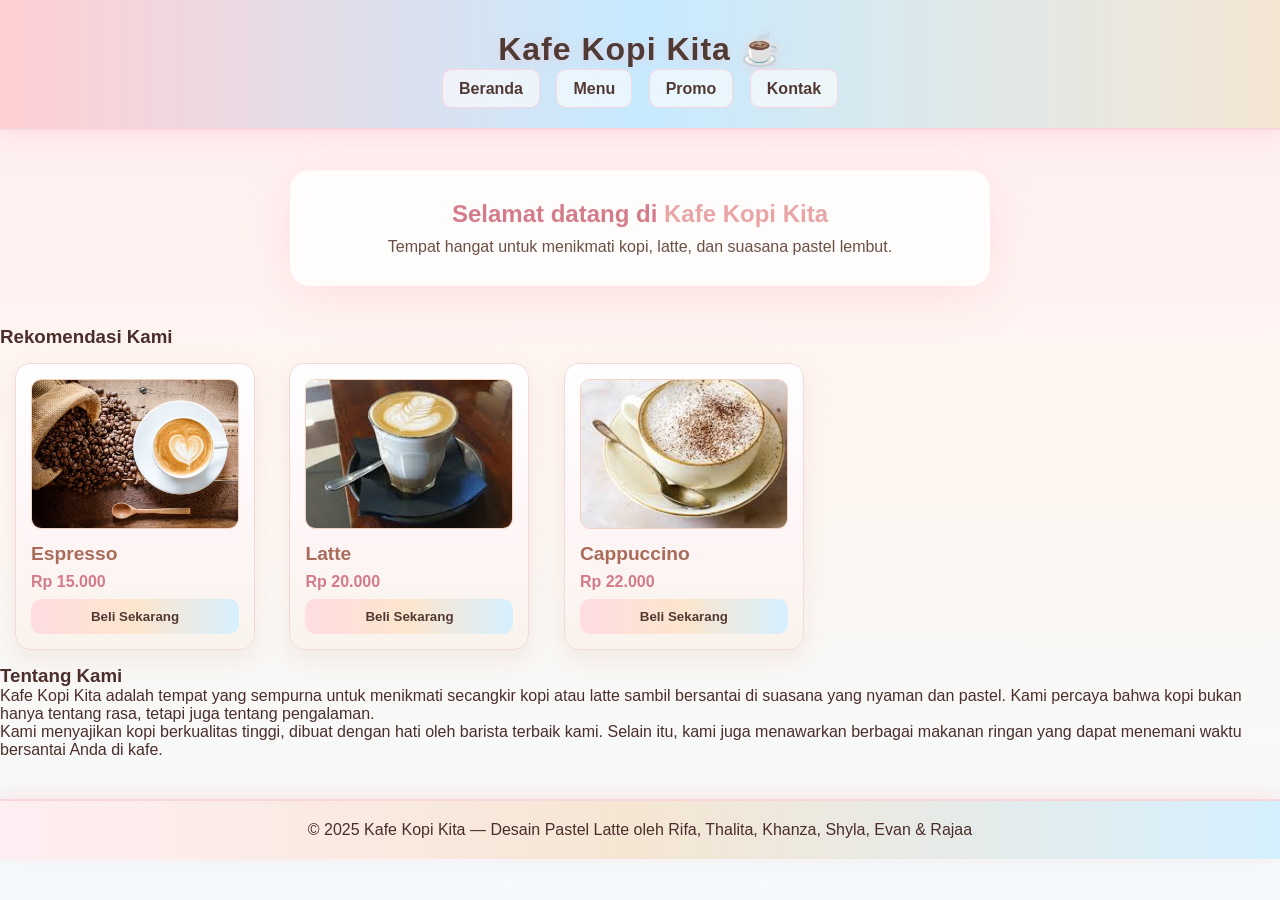
<file: index.html>
<!DOCTYPE html>
<html lang="id">
<head>
  <meta charset="utf-8" />
  <meta name="viewport" content="width=device-width, initial-scale=1" />
  <title>Kafe Kopi Kita — Beranda</title>
  <link rel="stylesheet" href="coffe.css">
</head>
<body>
  <header>
    <h1>Kafe Kopi Kita ☕</h1>
    <nav class="main-nav">
      <a href="index.html">Beranda</a>
      <a href="menu.html">Menu</a>
      <a href="promo.html">Promo</a>
      <a href="kontak.html">Kontak</a>
    </nav>
  </header>

  <main>
    <!-- Hero Section -->
    <section class="hero">
      <h2>Selamat datang di <span>Kafe Kopi Kita</span></h2>
      <p>Tempat hangat untuk menikmati kopi, latte, dan suasana pastel lembut.</p>
    </section>

    <!-- Featured Items -->
    <section class="featured">
      <h3>Rekomendasi Kami</h3>

      <div class="card">
        <img src="expresso.jpeg" alt="Espresso">
        <h4>Espresso</h4>
        <p class="price">Rp 15.000</p>
        <button class="buy">Beli Sekarang</button>
      </div>

      <div class="card">
        <img src="late.jpeg" alt="Latte">
        <h4>Latte</h4>
        <p class="price">Rp 20.000</p>
        <button class="buy">Beli Sekarang</button>
      </div>

      <div class="card">
        <img src="cappucino.jpeg" alt="Cappuccino">
        <h4>Cappuccino</h4>
        <p class="price">Rp 22.000</p>
        <button class="buy">Beli Sekarang</button>
      </div>
    </section>

    <!-- About Us Section -->
    <section class="about">
      <h3>Tentang Kami</h3>
      <p>Kafe Kopi Kita adalah tempat yang sempurna untuk menikmati secangkir kopi atau latte sambil bersantai di suasana yang nyaman dan pastel. Kami percaya bahwa kopi bukan hanya tentang rasa, tetapi juga tentang pengalaman.</p>
      <p>Kami menyajikan kopi berkualitas tinggi, dibuat dengan hati oleh barista terbaik kami. Selain itu, kami juga menawarkan berbagai makanan ringan yang dapat menemani waktu bersantai Anda di kafe.</p>
    </section>

    <!-- Footer -->
  </main>

  <footer>
    <p>© 2025 Kafe Kopi Kita — Desain Pastel Latte oleh Rifa, Thalita, Khanza, Shyla, Evan & Rajaa</p>
  </footer>
</body>
</html>
</file>
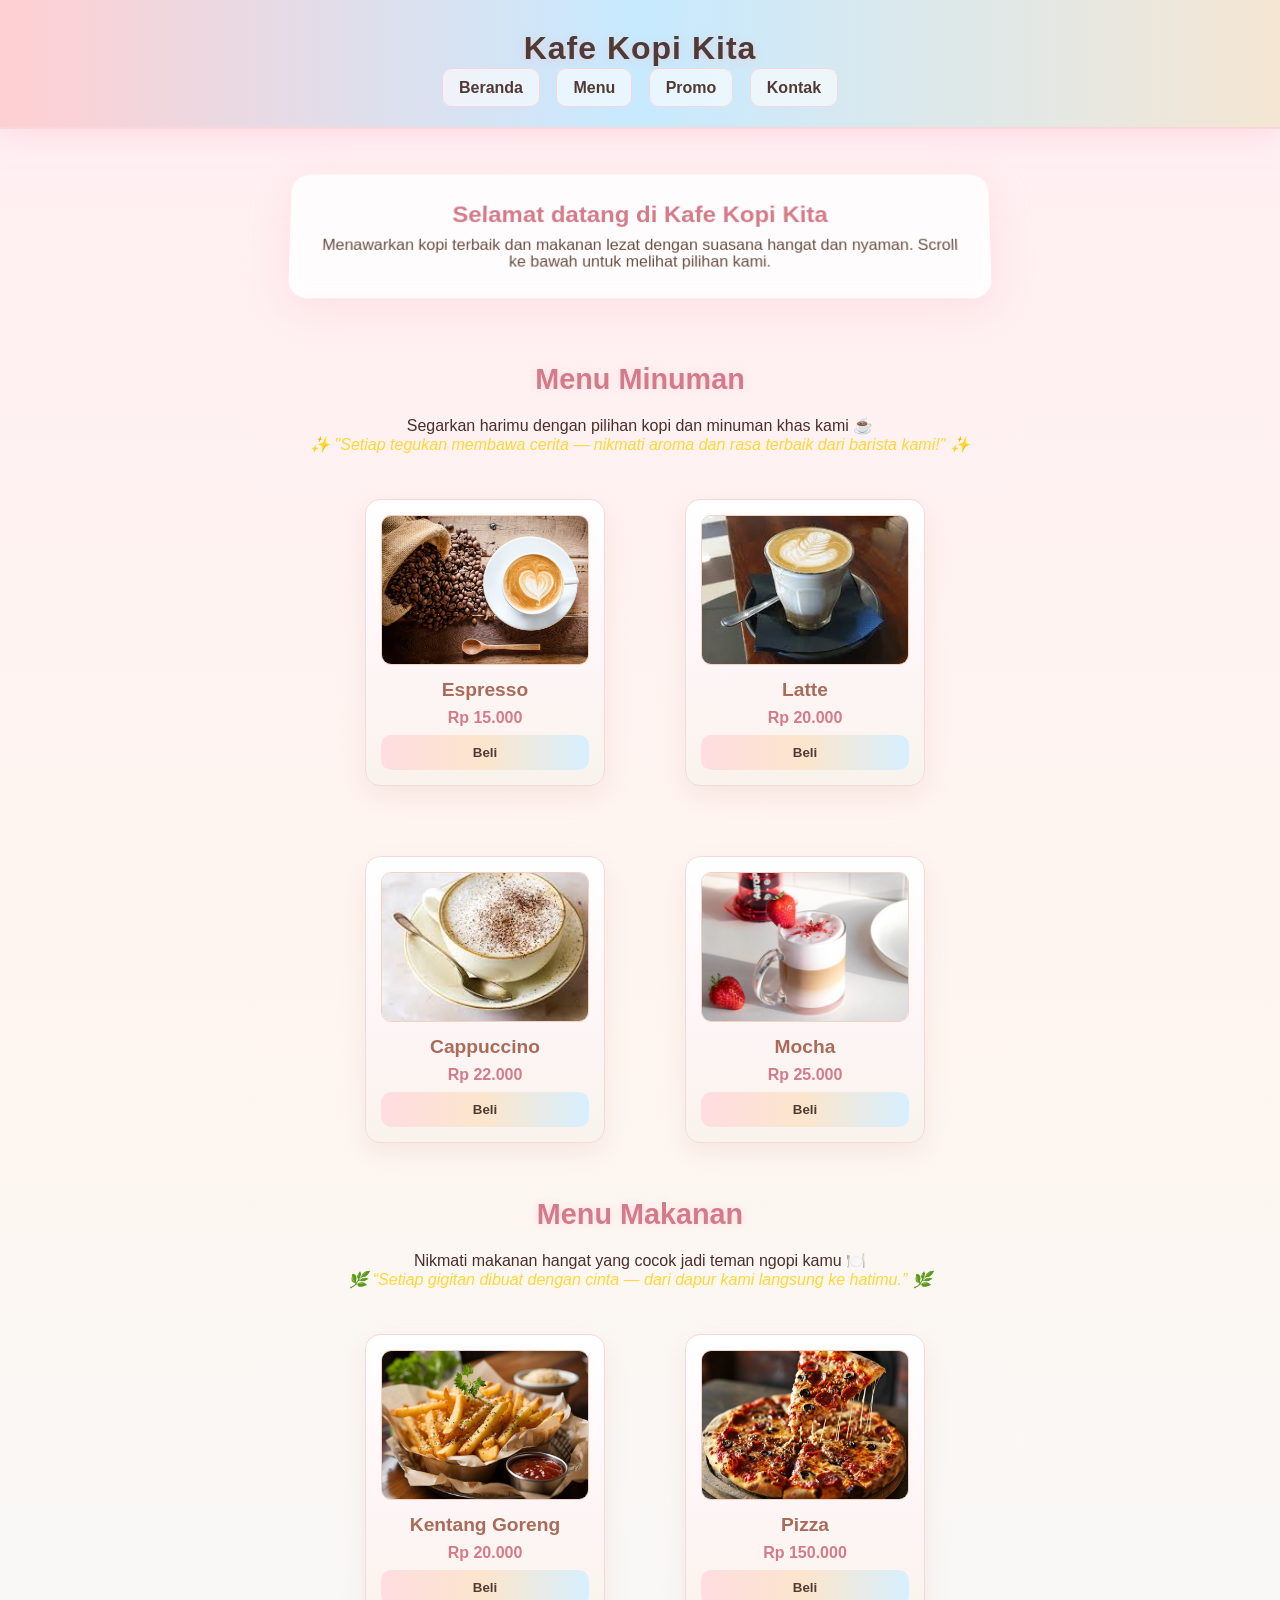
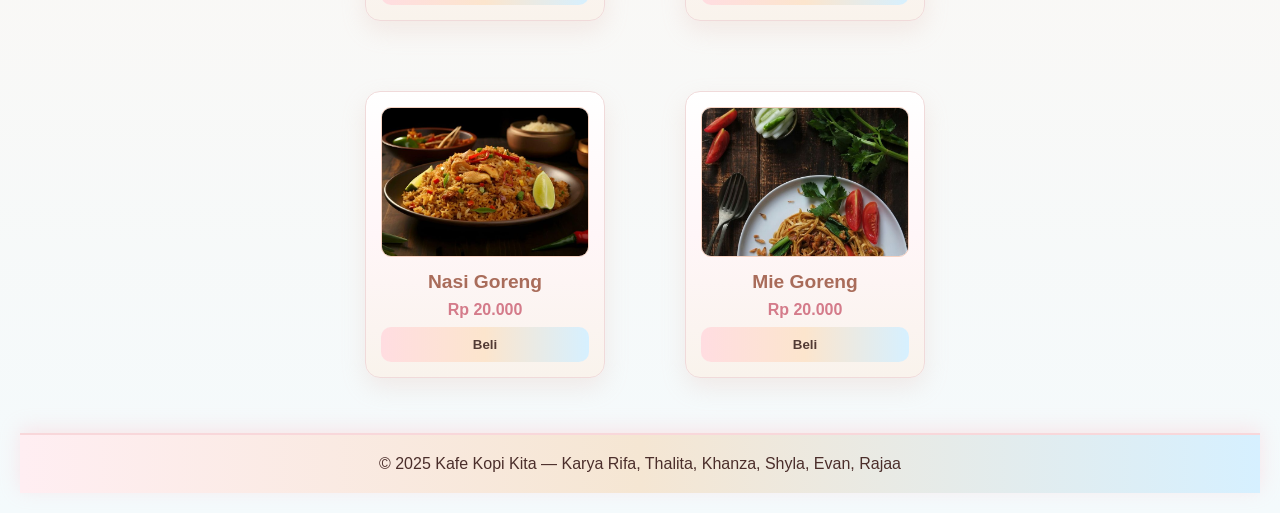
<file: codingan.html>
<!DOCTYPE html>
<html lang="id">
<head>
  <meta charset="utf-8" />
  <meta name="viewport" content="width=device-width, initial-scale=1" />
  <title>Kafe Kopi Kita — Contoh display</title>
  <link rel="stylesheet" href="coffe.css">
</head>
<body>
  <header>
    <h1>Kafe Kopi Kita</h1>
    <nav class="main-nav">
      <a href="beranda.html">Beranda</a>
      <a href="menu.html">Menu</a>
      <a href="promo.html">Promo</a>
      <a href="kontak.html">Kontak</a>
    </nav>
  </header>
</nav>


    <!-- Hero -->
    <section class="hero">
      <h2>Selamat datang di Kafe Kopi Kita</h2>
      <p>Menawarkan kopi terbaik dan makanan lezat dengan suasana hangat dan nyaman. Scroll ke bawah untuk melihat pilihan kami.</p>
    </section>

    <!-- Menu Minuman -->
    <section class="menu">
      <h3>Menu Minuman</h3>
      <p>Segarkan harimu dengan pilihan kopi dan minuman khas kami ☕</p>
      <p style="color:#fdd835; font-style:italic;">✨ "Setiap tegukan membawa cerita — nikmati aroma dan rasa terbaik dari barista kami!" ✨</p>

      <div class="menu-grid">
        <div class="card">
          <img src="expresso.jpeg" alt="Espresso">
          <h4>Espresso</h4>
          <p class="price">Rp 15.000</p>
          <button class="buy">Beli</button>
        </div>

        <div class="card">
          <img src="late.jpeg" alt="Latte">
          <h4>Latte</h4>
          <p class="price">Rp 20.000</p>
          <button class="buy">Beli</button>
        </div>

        <div class="card">
          <img src="cappucino.jpeg" alt="Cappuccino">
          <h4>Cappuccino</h4>
          <p class="price">Rp 22.000</p>
          <button class="buy">Beli</button>
        </div>

        <div class="card">
          <img src="mocha.jpeg" alt="Mocha">
          <h4>Mocha</h4>
          <p class="price">Rp 25.000</p>
          <button class="buy">Beli</button>
        </div>
      </div>
    </section>

    <!-- Menu Makanan -->
    <section class="menu">
      <h3>Menu Makanan</h3>
      <p>Nikmati makanan hangat yang cocok jadi teman ngopi kamu 🍽️</p>
      <p style="color:#fdd835; font-style:italic;">🌿 “Setiap gigitan dibuat dengan cinta — dari dapur kami langsung ke hatimu.” 🌿</p>

      <div class="menu-grid">
        <div class="card">
          <img src="Photo crispy french fries with ketchup i….jpeg" alt="Kentang Goreng">
          <h4>Kentang Goreng</h4>
          <p class="price">Rp 20.000</p>
          <button class="buy">Beli</button>
        </div>

        <div class="card">
          <img src="pizza.jpeg" alt="Pizza">
          <h4>Pizza</h4>
          <p class="price">Rp 150.000</p>
          <button class="buy">Beli</button>
        </div>

        <div class="card">
          <img src="Download Nasi Goreng a Delicious Indonesian Food for free.jpeg" alt="Nasi Goreng">
          <h4>Nasi Goreng</h4>
          <p class="price">Rp 20.000</p>
          <button class="buy">Beli</button>
        </div>

        <div class="card">
          <img src="miegoreng.jpeg" alt="Mie Goreng">
          <h4>Mie Goreng</h4>
          <p class="price">Rp 20.000</p>
          <button class="buy">Beli</button>
        </div>
      </div>

       
  </main>

  <footer>
    <p>© 2025 Kafe Kopi Kita — Karya Rifa, Thalita, Khanza, Shyla, Evan, Rajaa</p>
  </footer>

  <!-- Tambahan CSS untuk posisi menu di tengah -->
  <style>
    .menu-grid {
      display: grid;
      grid-template-columns: repeat(2, 260px); /* 2 kolom pas ukuran card */
      justify-content: center; /* agar di tengah */
      gap: 40px 60px; /* jarak antar kartu */
      margin-top: 30px;
    }

    /* agar tampak rapi di layar kecil */
    @media (max-width: 600px) {
      .menu-grid {
        grid-template-columns: 1fr;
      }
    }
  </style>
</body>
</html>
</file>
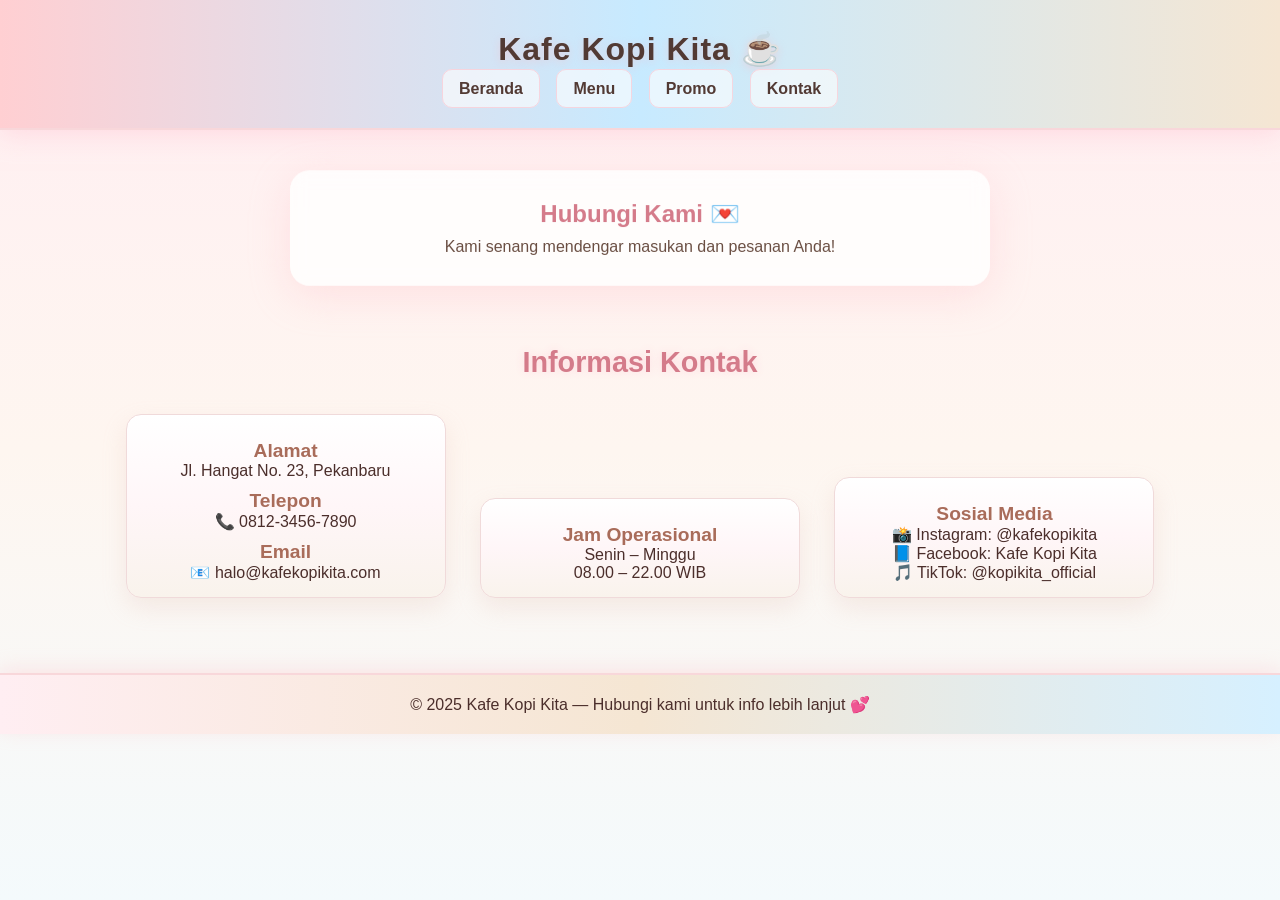
<file: kontak.html>
<!DOCTYPE html>
<html lang="id">
<head>
  <meta charset="utf-8" />
  <meta name="viewport" content="width=device-width, initial-scale=1" />
  <title>Kontak — Kafe Kopi Kita</title>
  <link rel="stylesheet" href="coffe.css">
</head>
<body>
  <header>
    <h1>Kafe Kopi Kita ☕</h1>
    <nav class="main-nav">
      <a href="index.html">Beranda</a>
      <a href="menu.html">Menu</a>
      <a href="promo.html">Promo</a>
      <a href="kontak.html">Kontak</a>
    </nav>
  </header>

  <main>
    <section class="hero">
      <h2>Hubungi Kami 💌</h2>
      <p>Kami senang mendengar masukan dan pesanan Anda!</p>
    </section>

    <section class="menu">
      <h3>Informasi Kontak</h3>
      <div class="card" style="width: 320px;">
        <h4>Alamat</h4>
        <p>Jl. Hangat No. 23, Pekanbaru</p>
        <h4>Telepon</h4>
        <p>📞 0812-3456-7890</p>
        <h4>Email</h4>
        <p>📧 halo@kafekopikita.com</p>
      </div>

      <div class="card" style="width: 320px;">
        <h4>Jam Operasional</h4>
        <p>Senin – Minggu</p>
        <p>08.00 – 22.00 WIB</p>
      </div>

      <div class="card" style="width: 320px;">
        <h4>Sosial Media</h4>
        <p>📸 Instagram: @kafekopikita</p>
        <p>📘 Facebook: Kafe Kopi Kita</p>
        <p>🎵 TikTok: @kopikita_official</p>
      </div>
    </section>
  </main>

  <footer>
    <p>© 2025 Kafe Kopi Kita — Hubungi kami untuk info lebih lanjut 💕</p>
  </footer>
</body>
</html>
</file>
<file: coffe.css>
/* RESET DASAR */
* {
  box-sizing: border-box;
  margin: 0;
  padding: 0;
}

/* BODY */
body {
  font-family: "Poppins", sans-serif;
  background: linear-gradient(180deg, #ffeef2, #fef6f0, #f4fafc);
  color: #4b2e2b;
  min-height: 100vh;
  overflow-x: hidden;
  perspective: 1000px;
}

/* HEADER */
header {
  text-align: center;
  padding: 30px 0; /* lebih lega */
  background: linear-gradient(90deg, #ffcfd2, #c7eaff, #f5e6d3);
  box-shadow: 0 4px 25px rgba(255, 195, 210, 0.5);
  border-bottom: 2px solid #f8d7da;
  margin-bottom: 40px; /* jarak bawah supaya tidak dempet */
}

header h1 {
  font-size: 2rem;
  color: #523a34;
  text-shadow: 0 2px 8px rgba(255, 182, 193, 0.4);
  letter-spacing: 1px;
  margin-bottom: 12px; /* jarak antara h1 dan nav */
}

/* NAVIGATION */
.main-nav {
  margin-top: 10px;
}

.main-nav a {
  color: #523a34;
  background: rgba(255, 255, 255, 0.6);
  padding: 10px 16px;
  margin: 0 6px;
  border-radius: 10px;
  text-decoration: none;
  font-weight: 600;
  transition: all 0.3s ease;
  border: 1px solid rgba(255, 182, 193, 0.5);
}

.main-nav a:hover {
  background: #ffdee2;
  color: #4b2e2b;
  box-shadow: 0 0 15px rgba(255, 182, 193, 0.8);
  transform: translateY(-3px);
}

/* HERO SECTION */
.hero {
  text-align: center;
  margin: 40px auto;
  max-width: 700px;
  background: rgba(255, 255, 255, 0.8);
  border-radius: 20px;
  padding: 30px;
  backdrop-filter: blur(8px);
  box-shadow: 0 10px 40px rgba(255, 182, 193, 0.3);
  transform: rotateX(5deg);
}

.hero h2 {
  color: #d47b8a;
  margin-bottom: 10px;
}

.hero span {
  color: #e9a4a6;
}

.hero p {
  color: #6a4e42;
}

/* MENU SECTION */
.menu {
  text-align: center;
  padding: 20px;
}

.menu h3 {
  margin-bottom: 20px;
  font-size: 1.8rem;
  color: #d47b8a;
  text-shadow: 0 0 10px #ffd9df;
}

/* CARD DESIGN */
.card {
  display: inline-block;
  background: linear-gradient(180deg, #ffffff, #fff6f8, #f9f3ec);
  border-radius: 15px;
  margin: 15px;
  width: 240px;
  padding: 15px;
  border: 1px solid #f0dada;
  box-shadow: 0 10px 25px rgba(219, 176, 160, 0.2);
  transform-style: preserve-3d;
  transition: transform 0.4s ease, box-shadow 0.4s ease;
}

.card:hover {
  transform: rotateY(10deg) translateY(-10px) scale(1.03);
  box-shadow: 0 20px 40px rgba(219, 176, 160, 0.4);
}

.card img {
  width: 100%;
  border-radius: 10px;
  height: 150px;
  object-fit: cover;
  border: 1px solid #f5d1c1;
}

/* CARD TEXT */
.card h4 {
  margin-top: 10px;
  font-size: 1.2rem;
  color: #a96c5a;
}

.price {
  margin: 8px 0;
  font-weight: bold;
  color: #d47b8a;
}

/* BUTTON */
.buy {
  background: linear-gradient(90deg, #ffdde1, #fce5cd, #d6f0ff);
  border: none;
  border-radius: 10px;
  padding: 10px;
  width: 100%;
  font-weight: bold;
  cursor: pointer;
  color: #523a34;
  transition: all 0.3s ease;
}

.buy:hover {
  box-shadow: 0 0 20px rgba(255, 200, 210, 0.8);
  transform: translateY(-3px);
}

/* FOOTER */
footer {
  text-align: center;
  padding: 20px;
  background: linear-gradient(90deg, #ffeef2, #f5e6d3, #d6f0ff);
  color: #4b2e2b;
  margin-top: 40px;
  border-top: 2px solid #f8d7da;
  box-shadow: 0 -4px 20px rgba(255, 182, 193, 0.3);
}

/* JARAK ANTARA HEADER DAN MAIN */
main {
  margin-top: 20px;
}
</file>
